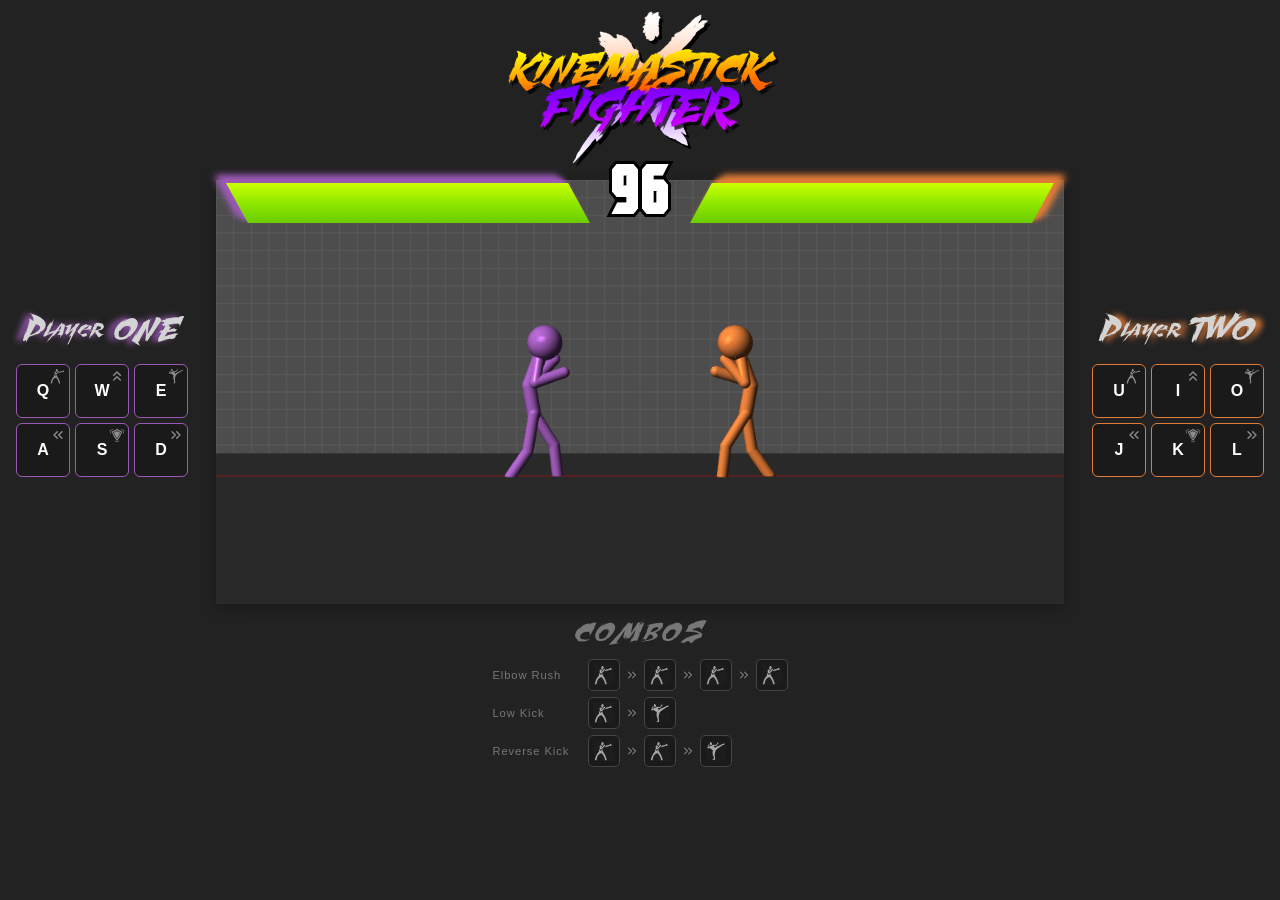
<file: html/index.html>
<!DOCTYPE html>
<html>

<head>
    <meta http-equiv="Content-Type" content="text/html;charset=utf-8">
    <link rel="stylesheet" href="../css/main.css">
    <link rel="icon" href="../css/assets/kfx.ico" type="image/x-icon">
    <title>Kinemastick Fighter X</title>
    <script id="vertex-shader" type="x-shader/x-vertex">
            attribute vec4 vPosition;
            attribute vec3 vNormal;

            varying vec3 pos;
            varying vec3 light;

            varying vec4 fColor;

            uniform mat4 modelViewMatrix;
            uniform mat4 projectionMatrix;
            uniform vec4 ambientProduct, diffuseProduct, specularProduct;
            uniform vec4 lightPosition;
            uniform float shininess;
            uniform float useLighting;
            uniform vec4 flatColor;
            uniform vec4 tintColor;

            void
            main()
            {
                pos = (modelViewMatrix * vPosition).xyz;

                light = lightPosition.xyz;
                vec3 L = normalize(light);
                vec3 E = normalize(-pos);
                vec3 H = normalize(L+E);

                vec4 NN = vec4(vNormal, 0);

                vec3 N = normalize((modelViewMatrix*NN).xyz);

                vec4 ambient = ambientProduct;

                float d_val = max(dot(L,N), 0.0);
                vec4 diffuse = d_val*diffuseProduct;

                float s_val = pow(max(dot(N,H), 0.0), shininess);
                vec4 specular = s_val*specularProduct;

                if( dot(L, N) < 0.0 ) {
                    specular = vec4(0.0, 0.0, 0.0, 1.0);
                }

                vec4 lightingColor = ambient + diffuse + specular;
                lightingColor.a = 1.0;
                fColor = mix(flatColor, lightingColor * tintColor, useLighting);

                gl_PointSize = 1.0;
                gl_Position = projectionMatrix * modelViewMatrix * vPosition;
            }
        </script>
    <script id="fragment-shader" type="x-shader/x-fragment">
            precision mediump float;
            varying vec4 fColor;

            void
            main()
            {
                gl_FragColor = fColor;
            }
        </script>


<script type="text/javascript" src="../common/webgl-utils.js"></script>
    <script type="text/javascript" src="../common/initShaders.js"></script>
    <script type="text/javascript" src="../common/MV.js"></script>
    <script type="text/javascript" src="../js/core/utils.js"></script>
    <script type="text/javascript" src="../js/core/init.js"></script>
    <script type="text/javascript" src="../js/game/ui.js"></script>
    <script type="text/javascript" src="../js/game/game.js"></script>
    <script type="text/javascript" src="../js/anim/animPlayer.js"></script>
    <script type="text/javascript" src="../js/anim/animations.js"></script>
    <script type="text/javascript" src="../js/anim/ikSolver.js"></script>
    <script type="text/javascript" src="../js/game/input.js"></script>
</head>

<body>

    <div id="game-container">
    <div id="game-wrapper">

        <!-- Player 1 controls -->
        <div id="p1-panel" class="player-panel">
            <div class="player-label">Player ONE</div>
            <div class="keyboard-grid">
                <div id="p1-key-q" class="key-btn p1-key">
                    <svg class="key-icon" viewBox="0 0 512 512" xmlns="http://www.w3.org/2000/svg">
                        <path
                            d="M221.6 28.53c-5.2.1-10.6 2.18-15.8 6.35-7.7 6.03-14.4 16.44-17.8 29.58-3.3 13.14-2.5 26.2 1.1 36.24 3.6 9.9 9.4 16.4 16.6 18.9 6 2.1 12.6 1.3 19-2.6 2.3-13.6 9.9-24.28 21.3-31.6.1-.19.1-.38.2-.58 3.3-13.15 2.5-26.2-1.1-36.2-3.6-9.95-9.4-16.46-16.6-18.97-2.3-.78-4.6-1.16-6.9-1.12zm212.5 49.31c-3.2.72-11 3.44-18.7 7.15-8.7 4.14-17.4 8.86-22.4 11.5l-.9.45-.9.25c-38.1 10.61-57.5 17.91-88.3 23.21-2.2 6.1-6 12.5-11.3 19h-.1v.1c-6.2 7.4-12.4 14.7-18.7 21.9 45.8-8.5 78.8-16.7 132.7-38l4.1-1.6 3.9 2.3c5.5 3.4 13.4 5.8 19.6 6.3 3.1.3 5.8 0 7.4-.4 1.4-.4 1.4-.7 1.4-.6 5.4-11.9 7.3-24.4 5.5-33.8-1.7-8.89-5.7-14.64-13.3-17.76zM272.2 96.08c-8.9-.1-20.1 4.32-27.6 15.62-5.9 29.5-26.7 50.1-57.2 62.6l-6.8-16.6c12.7-5.2 22.6-11.2 30.1-18.6-3.1-.2-6.3-.9-9.4-2-10.4-3.7-18.6-11.6-24.1-21.4-14.6 2.8-22.6 6.3-32.8 14.6-4.1 36.5 6.8 67.5 27.6 96.6 41.7-25.4 73.7-60.5 105.7-98.9 8.2-10.2 10-17.6 9.5-21.9-.6-4.2-2.7-6.73-7.2-8.58-2.2-.91-4.9-1.42-7.8-1.44zM131.5 185.5c-1.7 23.2-.7 48.5-1 75v3.8l-2.7 2.6C75.51 317.5 33.9 400.5 20.36 495.7h40.62c9.12-41.2 17.47-82.3 34.69-115.7 18.23-35.3 47.83-62 96.23-67.5l4.8-.6 3.1 3.7c38.2 45.7 75.3 103.9 85.9 180.1h39.6c-6.3-88.4-46.8-156.5-97.1-229-9.8-14.1-10.2-29.8-6.5-44.9.9-3.8 2.1-7.7 3.4-11.7-15.5 13.6-32.3 26-51 36.7l-6.9 3.9-4.7-6.2c-14-18.2-24.8-37.8-31-59z"
                            fill="currentColor" />
                    </svg>
                    <span class="key-letter">Q</span>
                </div>
                <div id="p1-key-w" class="key-btn p1-key">
                    <svg class="key-icon flip-n" viewBox="0 0 24 24" fill="none" xmlns="http://www.w3.org/2000/svg">
                        <path d="M6 17L11 12L6 7M13 17L18 12L13 7" stroke="currentColor" stroke-width="2"
                            stroke-linecap="round" stroke-linejoin="round" />
                    </svg>
                    <span class="key-letter">W</span>
                </div>
                <div id="p1-key-e" class="key-btn p1-key">
                    <svg class="key-icon" viewBox="0 0 512 512" xmlns="http://www.w3.org/2000/svg">
                        <path
                            d="M117.842 26.268a15.25 15.25 0 0 0-4.418.76c-5.625 1.858-10.165 7.048-12.6 15.701-2.435 8.653-2.255 20.27 1.668 32.045 3.923 11.775 10.754 21.198 17.9 26.686 7.147 5.488 13.9 6.946 19.526 5.088 5.625-1.858 10.163-7.046 12.597-15.7 2.435-8.653 2.256-20.271-1.668-32.046-3.923-11.776-10.753-21.196-17.9-26.684-5.36-4.116-10.498-5.966-15.105-5.85zm183.933 12.373c-3.461.157-6.505 1.749-8.25 5.344L279.89 68.73l-26.733 32.309s-53.832-9.528-72.039-6.863a518.655 518.655 0 0 0-11.318 1.767c-3.614 12.656-11.809 23.592-24.192 27.682-11.513 3.803-23.674.702-33.761-6.178-4.565 3.511-8.787 7.581-12.557 12.33-18.674 14.66-26.385 24.747-42.1 34.92 3.083-14.864 10.683-29.677 19.026-41.879 1.37-2.003 11.495-10.555 12.888-12.406 7.48-14.706-8.464-41.216-23.476-15.86-1.425 1.979-7.346 18.877-8.817 21.096-14.574 28.867-23.676 47.817-15.474 76.325 2.756 9.578 30.91-4.905 55.23-22.159 26.469 37.34 59.364 48.604 78.373 63.078-23.266 83.384 10.267 147.263 29.276 207.721l-29.149 36.086c-8.868 10.627 48.711 13.113 52.412.75l7.71-33.84c-28.831-90.508-3.142-157.686 17.62-207.722 55.208-59.043 115.23-82.304 168.9-128.791l45.302-9.635c10.848-19.916 10.236-29.748-13.854-30.697l-44.924 17.595c-56.586 31.807-146.01 53.348-186.496 97.99-.897-14.045-17.4-47.3-20.902-58.437 19.373 2.573 45.668 4.223 60.642-2.682 16.005-7.38 33.63-40.796 33.63-40.796l19.663-14.551c17.065-10.058-.63-27.798-12.994-27.24z"
                            fill="currentColor" />
                    </svg>
                    <span class="key-letter">E</span>
                </div>
                <div id="p1-key-a" class="key-btn p1-key">
                    <svg class="key-icon flip-h" viewBox="0 0 24 24" fill="none" xmlns="http://www.w3.org/2000/svg">
                        <path d="M6 17L11 12L6 7M13 17L18 12L13 7" stroke="currentColor" stroke-width="2"
                            stroke-linecap="round" stroke-linejoin="round" />
                    </svg>
                    <span class="key-letter">A</span>
                </div>
                <div id="p1-key-s" class="key-btn p1-key">
                    <svg class="key-icon" viewBox="0 0 512 512" xmlns="http://www.w3.org/2000/svg"><path d="M256 52.098c-18.38 16.053-47.185 33.518-77.79 49.72-31.429 16.64-63.92 31.224-88.325 39.985 1.978 11.276 8.625 32.908 19.18 58.363 12.599 30.386 29.991 66.674 48.845 101.404 18.854 34.731 39.218 67.959 57.514 92.11 9.148 12.075 17.812 21.879 25.164 28.322 7.351 6.443 13.412 8.861 15.412 8.861s8.06-2.418 15.412-8.861c7.352-6.443 16.016-16.247 25.164-28.322 18.296-24.151 38.66-57.379 57.514-92.11 18.854-34.73 36.246-71.018 48.846-101.404 10.554-25.455 17.201-47.087 19.18-58.363-24.406-8.761-56.897-23.345-88.327-39.985-30.604-16.202-59.41-33.667-77.789-49.72zm-132.025 9.716c-31.98 15.99-64.158 31.922-96.032 48.016L23 112.326v5.537c0 11 4.334 26.468 10.46 44.848 6.127 18.38 14.22 38.641 22.49 55.178l16.1-8.05c-7.73-15.463-15.637-35.2-21.51-52.821-4.531-13.591-7.698-26.391-8.933-33.895 29.99-15.11 60.25-30.124 90.418-45.209l-8.05-16.1zm264.05 0-8.05 16.1c30.169 15.085 60.429 30.1 90.418 45.21-1.234 7.503-4.402 20.303-8.932 33.894-5.874 17.62-13.78 37.358-21.512 52.822l16.102 8.049c8.268-16.537 16.362-36.799 22.488-55.178C484.666 144.33 489 128.863 489 117.863v-5.537l-4.943-2.496c-31.874-16.094-64.053-32.026-96.032-48.016zM256 98.186l6.777 7.755c7.366 8.43 27.707 20.13 49.31 29.832 21.605 9.702 44.603 18.144 59.12 23.682l5.793 2.21v6.198c0 6.305-1.831 12.916-4.621 21.258-2.79 8.342-6.69 18.085-11.389 28.78-9.396 21.389-21.982 46.542-35.078 70.706-13.096 24.165-26.675 47.295-38.152 64.67-5.739 8.688-10.92 15.916-15.477 21.313-2.278 2.698-4.372 4.938-6.594 6.808-2.221 1.87-4.282 3.976-9.265 4.211l-.424.02-.424-.02c-4.983-.235-7.044-2.34-9.265-4.21-2.222-1.87-4.316-4.11-6.594-6.81-4.556-5.396-9.738-12.624-15.477-21.312-11.477-17.375-25.056-40.505-38.152-64.67-13.096-24.164-25.682-49.317-35.078-70.707-4.698-10.694-8.599-20.437-11.389-28.779-2.79-8.342-4.621-14.953-4.621-21.258v-6.199l5.793-2.209c14.517-5.538 37.515-13.98 59.12-23.682 21.603-9.702 41.944-21.402 49.31-29.832L256 98.186zm0 26.154c-12.288 10.561-30.065 19.479-48.713 27.853-19.6 8.803-38.986 16.077-53.34 21.506.608 2.68 1.504 6.005 2.744 9.713 2.523 7.542 6.247 16.888 10.8 27.25 9.103 20.724 21.517 45.56 34.421 69.37 12.904 23.809 26.325 46.638 37.348 63.325 5.511 8.344 10.454 15.172 14.21 19.622 1.073 1.27 1.707 1.816 2.53 2.654.823-.838 1.457-1.384 2.53-2.654 3.756-4.45 8.699-11.278 14.21-19.622 11.023-16.687 24.444-39.516 37.348-63.326 12.904-23.81 25.318-48.645 34.422-69.369 4.552-10.362 8.276-19.708 10.799-27.25a102.476 102.476 0 0 0 2.744-9.713c-14.354-5.429-33.74-12.703-53.34-21.506-18.648-8.374-36.425-17.292-48.713-27.853zm-56.896 303.998-14.208 11.05s9.676 12.468 22.915 25.01c13.238 12.543 29.456 26.465 48.189 26.465s34.95-13.922 48.19-26.465c13.238-12.542 22.914-25.01 22.914-25.01l-14.208-11.05s-8.991 11.534-21.085 22.992c-12.095 11.458-27.878 21.533-35.811 21.533s-23.716-10.075-35.81-21.533c-12.095-11.458-21.086-22.992-21.086-22.992z" fill="currentColor"/></svg>
                    <span class="key-letter">S</span>
                </div>
                <div id="p1-key-d" class="key-btn p1-key">
                    <svg class="key-icon" viewBox="0 0 24 24" fill="none" xmlns="http://www.w3.org/2000/svg">
                        <path d="M6 17L11 12L6 7M13 17L18 12L13 7" stroke="currentColor" stroke-width="2"
                            stroke-linecap="round" stroke-linejoin="round" />
                    </svg>
                    <span class="key-letter">D</span>
                </div>
            </div>
        </div>

        <!-- Center column -->
        <div id="center-col">
        <img id="logo" src="../css/assets/kinemastick-fighter-X.png" alt="Kinemastick Fighter X">
        <div id="canvas-area">
            <div id="game-over-overlay" class="hidden">
                <div id="result-text"></div>
                <div id="restart-hint">press R to restart</div>
            </div>
            <div id="hud-bar">
                <div id="p1-health-shadow" class="health-bar-shadow p1-shadow">
                    <div id="p1-health-bar" class="health-bar">
                        <div id="p1-health-fill" class="health-fill"></div>
                    </div>
                </div>
                <div id="timer-display">99</div>
                <div id="p2-health-shadow" class="health-bar-shadow p2-shadow">
                    <div id="p2-health-bar" class="health-bar">
                        <div id="p2-health-fill" class="health-fill"></div>
                    </div>
                </div>
            </div>
            <canvas id="gl-canvas" width="1024" height="512" draggable="false">
                Your browser does not support HTML5 canvas.
            </canvas>
        </div>
        </div>

        <!-- Player 2 controls -->
        <div id="p2-panel" class="player-panel">
            <div class="player-label">Player TWO</div>
            <div class="keyboard-grid">
                <div id="p2-key-u" class="key-btn p2-key">
                    <svg class="key-icon" viewBox="0 0 512 512" xmlns="http://www.w3.org/2000/svg">
                        <path
                            d="M221.6 28.53c-5.2.1-10.6 2.18-15.8 6.35-7.7 6.03-14.4 16.44-17.8 29.58-3.3 13.14-2.5 26.2 1.1 36.24 3.6 9.9 9.4 16.4 16.6 18.9 6 2.1 12.6 1.3 19-2.6 2.3-13.6 9.9-24.28 21.3-31.6.1-.19.1-.38.2-.58 3.3-13.15 2.5-26.2-1.1-36.2-3.6-9.95-9.4-16.46-16.6-18.97-2.3-.78-4.6-1.16-6.9-1.12zm212.5 49.31c-3.2.72-11 3.44-18.7 7.15-8.7 4.14-17.4 8.86-22.4 11.5l-.9.45-.9.25c-38.1 10.61-57.5 17.91-88.3 23.21-2.2 6.1-6 12.5-11.3 19h-.1v.1c-6.2 7.4-12.4 14.7-18.7 21.9 45.8-8.5 78.8-16.7 132.7-38l4.1-1.6 3.9 2.3c5.5 3.4 13.4 5.8 19.6 6.3 3.1.3 5.8 0 7.4-.4 1.4-.4 1.4-.7 1.4-.6 5.4-11.9 7.3-24.4 5.5-33.8-1.7-8.89-5.7-14.64-13.3-17.76zM272.2 96.08c-8.9-.1-20.1 4.32-27.6 15.62-5.9 29.5-26.7 50.1-57.2 62.6l-6.8-16.6c12.7-5.2 22.6-11.2 30.1-18.6-3.1-.2-6.3-.9-9.4-2-10.4-3.7-18.6-11.6-24.1-21.4-14.6 2.8-22.6 6.3-32.8 14.6-4.1 36.5 6.8 67.5 27.6 96.6 41.7-25.4 73.7-60.5 105.7-98.9 8.2-10.2 10-17.6 9.5-21.9-.6-4.2-2.7-6.73-7.2-8.58-2.2-.91-4.9-1.42-7.8-1.44zM131.5 185.5c-1.7 23.2-.7 48.5-1 75v3.8l-2.7 2.6C75.51 317.5 33.9 400.5 20.36 495.7h40.62c9.12-41.2 17.47-82.3 34.69-115.7 18.23-35.3 47.83-62 96.23-67.5l4.8-.6 3.1 3.7c38.2 45.7 75.3 103.9 85.9 180.1h39.6c-6.3-88.4-46.8-156.5-97.1-229-9.8-14.1-10.2-29.8-6.5-44.9.9-3.8 2.1-7.7 3.4-11.7-15.5 13.6-32.3 26-51 36.7l-6.9 3.9-4.7-6.2c-14-18.2-24.8-37.8-31-59z"
                            fill="currentColor" />
                    </svg>
                    <span class="key-letter">U</span>
                </div>
                <div id="p2-key-i" class="key-btn p2-key">
                    <svg class="key-icon flip-n" viewBox="0 0 24 24" fill="none" xmlns="http://www.w3.org/2000/svg">
                        <path d="M6 17L11 12L6 7M13 17L18 12L13 7" stroke="currentColor" stroke-width="2"
                            stroke-linecap="round" stroke-linejoin="round" />
                    </svg>
                    <span class="key-letter">I</span>
                </div>
                <div id="p2-key-o" class="key-btn p2-key">
                    <svg class="key-icon" viewBox="0 0 512 512" xmlns="http://www.w3.org/2000/svg">
                        <path
                            d="M117.842 26.268a15.25 15.25 0 0 0-4.418.76c-5.625 1.858-10.165 7.048-12.6 15.701-2.435 8.653-2.255 20.27 1.668 32.045 3.923 11.775 10.754 21.198 17.9 26.686 7.147 5.488 13.9 6.946 19.526 5.088 5.625-1.858 10.163-7.046 12.597-15.7 2.435-8.653 2.256-20.271-1.668-32.046-3.923-11.776-10.753-21.196-17.9-26.684-5.36-4.116-10.498-5.966-15.105-5.85zm183.933 12.373c-3.461.157-6.505 1.749-8.25 5.344L279.89 68.73l-26.733 32.309s-53.832-9.528-72.039-6.863a518.655 518.655 0 0 0-11.318 1.767c-3.614 12.656-11.809 23.592-24.192 27.682-11.513 3.803-23.674.702-33.761-6.178-4.565 3.511-8.787 7.581-12.557 12.33-18.674 14.66-26.385 24.747-42.1 34.92 3.083-14.864 10.683-29.677 19.026-41.879 1.37-2.003 11.495-10.555 12.888-12.406 7.48-14.706-8.464-41.216-23.476-15.86-1.425 1.979-7.346 18.877-8.817 21.096-14.574 28.867-23.676 47.817-15.474 76.325 2.756 9.578 30.91-4.905 55.23-22.159 26.469 37.34 59.364 48.604 78.373 63.078-23.266 83.384 10.267 147.263 29.276 207.721l-29.149 36.086c-8.868 10.627 48.711 13.113 52.412.75l7.71-33.84c-28.831-90.508-3.142-157.686 17.62-207.722 55.208-59.043 115.23-82.304 168.9-128.791l45.302-9.635c10.848-19.916 10.236-29.748-13.854-30.697l-44.924 17.595c-56.586 31.807-146.01 53.348-186.496 97.99-.897-14.045-17.4-47.3-20.902-58.437 19.373 2.573 45.668 4.223 60.642-2.682 16.005-7.38 33.63-40.796 33.63-40.796l19.663-14.551c17.065-10.058-.63-27.798-12.994-27.24z"
                            fill="currentColor" />
                    </svg>
                    <span class="key-letter">O</span>
                </div>
                <div id="p2-key-j" class="key-btn p2-key">
                    <svg class="key-icon flip-h" viewBox="0 0 24 24" fill="none" xmlns="http://www.w3.org/2000/svg">
                        <path d="M6 17L11 12L6 7M13 17L18 12L13 7" stroke="currentColor" stroke-width="2"
                            stroke-linecap="round" stroke-linejoin="round" />
                    </svg>
                    <span class="key-letter">J</span>
                </div>
                <div id="p2-key-k" class="key-btn p2-key">
                    <svg class="key-icon" viewBox="0 0 512 512" xmlns="http://www.w3.org/2000/svg"><path d="M256 52.098c-18.38 16.053-47.185 33.518-77.79 49.72-31.429 16.64-63.92 31.224-88.325 39.985 1.978 11.276 8.625 32.908 19.18 58.363 12.599 30.386 29.991 66.674 48.845 101.404 18.854 34.731 39.218 67.959 57.514 92.11 9.148 12.075 17.812 21.879 25.164 28.322 7.351 6.443 13.412 8.861 15.412 8.861s8.06-2.418 15.412-8.861c7.352-6.443 16.016-16.247 25.164-28.322 18.296-24.151 38.66-57.379 57.514-92.11 18.854-34.73 36.246-71.018 48.846-101.404 10.554-25.455 17.201-47.087 19.18-58.363-24.406-8.761-56.897-23.345-88.327-39.985-30.604-16.202-59.41-33.667-77.789-49.72zm-132.025 9.716c-31.98 15.99-64.158 31.922-96.032 48.016L23 112.326v5.537c0 11 4.334 26.468 10.46 44.848 6.127 18.38 14.22 38.641 22.49 55.178l16.1-8.05c-7.73-15.463-15.637-35.2-21.51-52.821-4.531-13.591-7.698-26.391-8.933-33.895 29.99-15.11 60.25-30.124 90.418-45.209l-8.05-16.1zm264.05 0-8.05 16.1c30.169 15.085 60.429 30.1 90.418 45.21-1.234 7.503-4.402 20.303-8.932 33.894-5.874 17.62-13.78 37.358-21.512 52.822l16.102 8.049c8.268-16.537 16.362-36.799 22.488-55.178C484.666 144.33 489 128.863 489 117.863v-5.537l-4.943-2.496c-31.874-16.094-64.053-32.026-96.032-48.016zM256 98.186l6.777 7.755c7.366 8.43 27.707 20.13 49.31 29.832 21.605 9.702 44.603 18.144 59.12 23.682l5.793 2.21v6.198c0 6.305-1.831 12.916-4.621 21.258-2.79 8.342-6.69 18.085-11.389 28.78-9.396 21.389-21.982 46.542-35.078 70.706-13.096 24.165-26.675 47.295-38.152 64.67-5.739 8.688-10.92 15.916-15.477 21.313-2.278 2.698-4.372 4.938-6.594 6.808-2.221 1.87-4.282 3.976-9.265 4.211l-.424.02-.424-.02c-4.983-.235-7.044-2.34-9.265-4.21-2.222-1.87-4.316-4.11-6.594-6.81-4.556-5.396-9.738-12.624-15.477-21.312-11.477-17.375-25.056-40.505-38.152-64.67-13.096-24.164-25.682-49.317-35.078-70.707-4.698-10.694-8.599-20.437-11.389-28.779-2.79-8.342-4.621-14.953-4.621-21.258v-6.199l5.793-2.209c14.517-5.538 37.515-13.98 59.12-23.682 21.603-9.702 41.944-21.402 49.31-29.832L256 98.186zm0 26.154c-12.288 10.561-30.065 19.479-48.713 27.853-19.6 8.803-38.986 16.077-53.34 21.506.608 2.68 1.504 6.005 2.744 9.713 2.523 7.542 6.247 16.888 10.8 27.25 9.103 20.724 21.517 45.56 34.421 69.37 12.904 23.809 26.325 46.638 37.348 63.325 5.511 8.344 10.454 15.172 14.21 19.622 1.073 1.27 1.707 1.816 2.53 2.654.823-.838 1.457-1.384 2.53-2.654 3.756-4.45 8.699-11.278 14.21-19.622 11.023-16.687 24.444-39.516 37.348-63.326 12.904-23.81 25.318-48.645 34.422-69.369 4.552-10.362 8.276-19.708 10.799-27.25a102.476 102.476 0 0 0 2.744-9.713c-14.354-5.429-33.74-12.703-53.34-21.506-18.648-8.374-36.425-17.292-48.713-27.853zm-56.896 303.998-14.208 11.05s9.676 12.468 22.915 25.01c13.238 12.543 29.456 26.465 48.189 26.465s34.95-13.922 48.19-26.465c13.238-12.542 22.914-25.01 22.914-25.01l-14.208-11.05s-8.991 11.534-21.085 22.992c-12.095 11.458-27.878 21.533-35.811 21.533s-23.716-10.075-35.81-21.533c-12.095-11.458-21.086-22.992-21.086-22.992z" fill="currentColor"/></svg>
                    <span class="key-letter">K</span>
                </div>
                <div id="p2-key-l" class="key-btn p2-key">
                    <svg class="key-icon" viewBox="0 0 24 24" fill="none" xmlns="http://www.w3.org/2000/svg">
                        <path d="M6 17L11 12L6 7M13 17L18 12L13 7" stroke="currentColor" stroke-width="2"
                            stroke-linecap="round" stroke-linejoin="round" />
                    </svg>
                    <span class="key-letter">L</span>
                </div>
            </div>
        </div>

    </div>

    <div id="combo-list">
        <div class="combo-header">Combos</div>

        <div class="combo-row">
            <span class="combo-name">Elbow Rush</span>
            <div class="combo-key"><img src="../css/assets/jab.svg" class="combo-icon" alt="Jab"></div>
            <svg class="combo-arr" viewBox="0 0 24 24" fill="none"><path d="M6 17L11 12L6 7M13 17L18 12L13 7" stroke="currentColor" stroke-width="2" stroke-linecap="round" stroke-linejoin="round"/></svg>
            <div class="combo-key"><img src="../css/assets/jab.svg" class="combo-icon" alt="Jab"></div>
            <svg class="combo-arr" viewBox="0 0 24 24" fill="none"><path d="M6 17L11 12L6 7M13 17L18 12L13 7" stroke="currentColor" stroke-width="2" stroke-linecap="round" stroke-linejoin="round"/></svg>
            <div class="combo-key"><img src="../css/assets/jab.svg" class="combo-icon" alt="Jab"></div>
            <svg class="combo-arr" viewBox="0 0 24 24" fill="none"><path d="M6 17L11 12L6 7M13 17L18 12L13 7" stroke="currentColor" stroke-width="2" stroke-linecap="round" stroke-linejoin="round"/></svg>
            <div class="combo-key"><img src="../css/assets/jab.svg" class="combo-icon" alt="Jab"></div>
        </div>

        <div class="combo-row">
            <span class="combo-name">Low Kick</span>
            <div class="combo-key"><img src="../css/assets/jab.svg" class="combo-icon" alt="Jab"></div>
            <svg class="combo-arr" viewBox="0 0 24 24" fill="none"><path d="M6 17L11 12L6 7M13 17L18 12L13 7" stroke="currentColor" stroke-width="2" stroke-linecap="round" stroke-linejoin="round"/></svg>
            <div class="combo-key"><img src="../css/assets/high-kick.svg" class="combo-icon" alt="Kick"></div>
        </div>

        <div class="combo-row">
            <span class="combo-name">Reverse Kick</span>
            <div class="combo-key"><img src="../css/assets/jab.svg" class="combo-icon" alt="Jab"></div>
            <svg class="combo-arr" viewBox="0 0 24 24" fill="none"><path d="M6 17L11 12L6 7M13 17L18 12L13 7" stroke="currentColor" stroke-width="2" stroke-linecap="round" stroke-linejoin="round"/></svg>
            <div class="combo-key"><img src="../css/assets/jab.svg" class="combo-icon" alt="Jab"></div>
            <svg class="combo-arr" viewBox="0 0 24 24" fill="none"><path d="M6 17L11 12L6 7M13 17L18 12L13 7" stroke="currentColor" stroke-width="2" stroke-linecap="round" stroke-linejoin="round"/></svg>
            <div class="combo-key"><img src="../css/assets/high-kick.svg" class="combo-icon" alt="Kick"></div>
        </div>
    </div>

    </div>

</body>

</html>
</file>
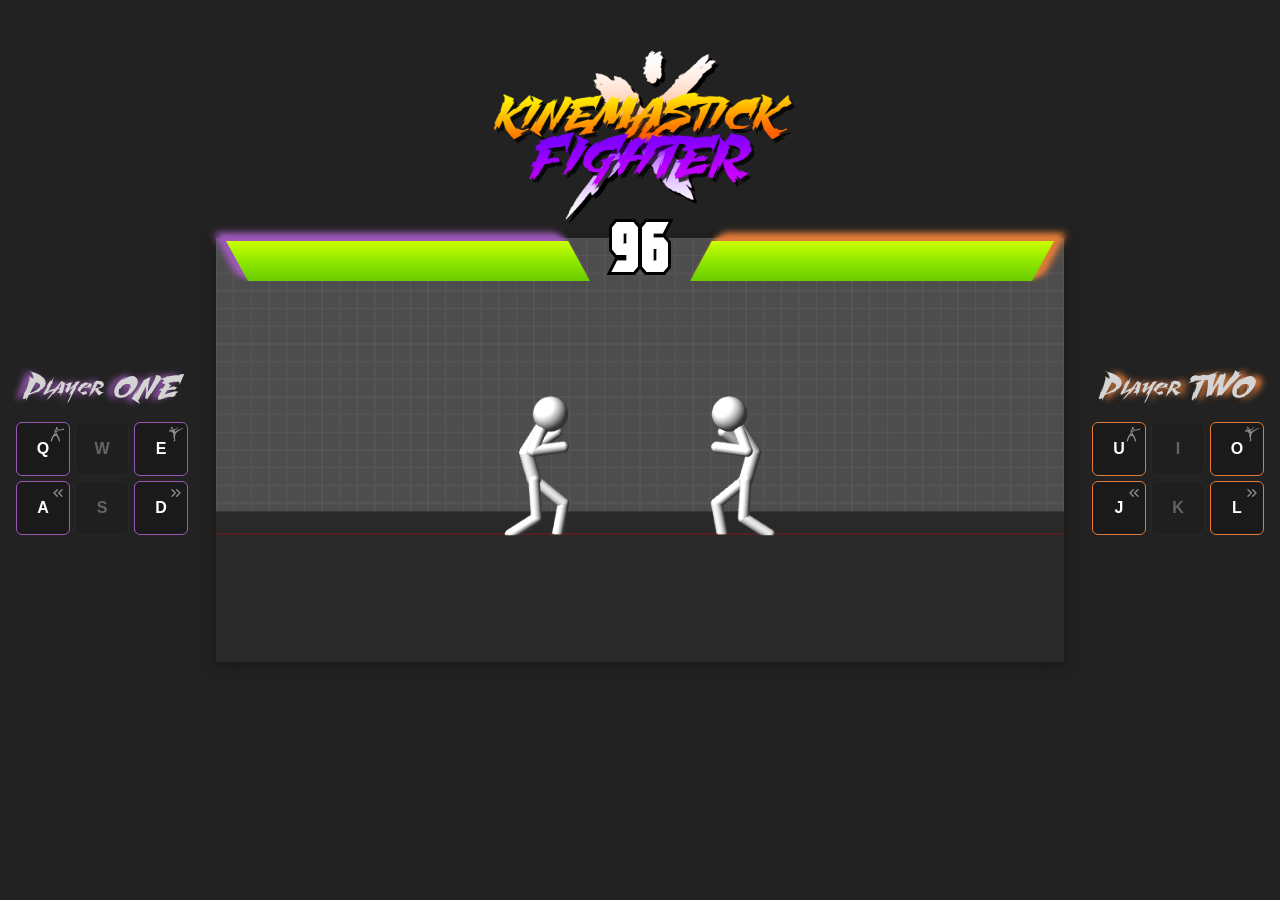
<file: HTML/main.html>
<!DOCTYPE html>
<html>

<head>
    <meta http-equiv="Content-Type" content="text/html;charset=utf-8">
    <link rel="stylesheet" href="../CSS/main.css">
    <link rel="icon" href="../CSS/assets/kfx.ico" type="image/x-icon">
    <title>Kinemastick Fighter X</title>
    <script id="vertex-shader" type="x-shader/x-vertex">
            attribute vec4 vPosition;
            attribute vec3 vNormal;

            varying vec3 pos;
            varying vec3 light;

            varying vec4 fColor;

            uniform mat4 modelViewMatrix;
            uniform mat4 projectionMatrix;
            uniform vec4 ambientProduct, diffuseProduct, specularProduct;
            uniform vec4 lightPosition;
            uniform float shininess;
            uniform float useLighting;
            uniform vec4 flatColor;

            void
            main()
            {
                pos = (modelViewMatrix * vPosition).xyz;

                light = lightPosition.xyz;
                vec3 L = normalize(light);
                vec3 E = normalize(-pos);
                vec3 H = normalize(L+E);

                vec4 NN = vec4(vNormal, 0);

                vec3 N = normalize((modelViewMatrix*NN).xyz);

                vec4 ambient = ambientProduct;

                float d_val = max(dot(L,N), 0.0);
                vec4 diffuse = d_val*diffuseProduct;

                float s_val = pow(max(dot(N,H), 0.0), shininess);
                vec4 specular = s_val*specularProduct;

                if( dot(L, N) < 0.0 ) {
                    specular = vec4(0.0, 0.0, 0.0, 1.0);
                }

                vec4 lightingColor = ambient + diffuse + specular;
                lightingColor.a = 1.0;
                fColor = mix(flatColor, lightingColor, useLighting);

                gl_PointSize = 1.0;
                gl_Position = projectionMatrix * modelViewMatrix * vPosition;
            }
        </script>
    <script id="fragment-shader" type="x-shader/x-fragment">
            precision mediump float;
            varying vec4 fColor;

            void
            main()
            {
                gl_FragColor = fColor;
            }
        </script>


    <div id="logo">Game Logo</div>
    <script type="text/javascript" src="../Common/webgl-utils.js"></script>
    <script type="text/javascript" src="../Common/initShaders.js"></script>
    <script type="text/javascript" src="../Common/MV.js"></script>
    <script type="text/javascript" src="../JS/Utils.js"></script>
    <script type="text/javascript" src="../JS/init.js"></script>
    <script type="text/javascript" src="../JS/ui.js"></script>
    <script type="text/javascript" src="../JS/coregame.js"></script>
    <script type="text/javascript" src="../JS/AnimPlayer.js"></script>
    <script type="text/javascript" src="../JS/Animations.js"></script>
    <script type="text/javascript" src="../JS/IKSolver.js"></script>
    <script type="text/javascript" src="../JS/Input.js"></script>
</head>

<body>

    <div id="game-wrapper">

        <!-- Player 1 controls -->
        <div id="p1-panel" class="player-panel">
            <div class="player-label">Player ONE</div>
            <div class="keyboard-grid">
                <div id="p1-key-q" class="key-btn p1-key">
                    <svg class="key-icon" viewBox="0 0 512 512" xmlns="http://www.w3.org/2000/svg">
                        <path
                            d="M221.6 28.53c-5.2.1-10.6 2.18-15.8 6.35-7.7 6.03-14.4 16.44-17.8 29.58-3.3 13.14-2.5 26.2 1.1 36.24 3.6 9.9 9.4 16.4 16.6 18.9 6 2.1 12.6 1.3 19-2.6 2.3-13.6 9.9-24.28 21.3-31.6.1-.19.1-.38.2-.58 3.3-13.15 2.5-26.2-1.1-36.2-3.6-9.95-9.4-16.46-16.6-18.97-2.3-.78-4.6-1.16-6.9-1.12zm212.5 49.31c-3.2.72-11 3.44-18.7 7.15-8.7 4.14-17.4 8.86-22.4 11.5l-.9.45-.9.25c-38.1 10.61-57.5 17.91-88.3 23.21-2.2 6.1-6 12.5-11.3 19h-.1v.1c-6.2 7.4-12.4 14.7-18.7 21.9 45.8-8.5 78.8-16.7 132.7-38l4.1-1.6 3.9 2.3c5.5 3.4 13.4 5.8 19.6 6.3 3.1.3 5.8 0 7.4-.4 1.4-.4 1.4-.7 1.4-.6 5.4-11.9 7.3-24.4 5.5-33.8-1.7-8.89-5.7-14.64-13.3-17.76zM272.2 96.08c-8.9-.1-20.1 4.32-27.6 15.62-5.9 29.5-26.7 50.1-57.2 62.6l-6.8-16.6c12.7-5.2 22.6-11.2 30.1-18.6-3.1-.2-6.3-.9-9.4-2-10.4-3.7-18.6-11.6-24.1-21.4-14.6 2.8-22.6 6.3-32.8 14.6-4.1 36.5 6.8 67.5 27.6 96.6 41.7-25.4 73.7-60.5 105.7-98.9 8.2-10.2 10-17.6 9.5-21.9-.6-4.2-2.7-6.73-7.2-8.58-2.2-.91-4.9-1.42-7.8-1.44zM131.5 185.5c-1.7 23.2-.7 48.5-1 75v3.8l-2.7 2.6C75.51 317.5 33.9 400.5 20.36 495.7h40.62c9.12-41.2 17.47-82.3 34.69-115.7 18.23-35.3 47.83-62 96.23-67.5l4.8-.6 3.1 3.7c38.2 45.7 75.3 103.9 85.9 180.1h39.6c-6.3-88.4-46.8-156.5-97.1-229-9.8-14.1-10.2-29.8-6.5-44.9.9-3.8 2.1-7.7 3.4-11.7-15.5 13.6-32.3 26-51 36.7l-6.9 3.9-4.7-6.2c-14-18.2-24.8-37.8-31-59z"
                            fill="currentColor" />
                    </svg>
                    <span class="key-letter">Q</span>
                </div>
                <div class="key-btn unused">
                    <span class="key-letter">W</span>
                </div>
                <div id="p1-key-e" class="key-btn p1-key">
                    <svg class="key-icon" viewBox="0 0 512 512" xmlns="http://www.w3.org/2000/svg">
                        <path
                            d="M117.842 26.268a15.25 15.25 0 0 0-4.418.76c-5.625 1.858-10.165 7.048-12.6 15.701-2.435 8.653-2.255 20.27 1.668 32.045 3.923 11.775 10.754 21.198 17.9 26.686 7.147 5.488 13.9 6.946 19.526 5.088 5.625-1.858 10.163-7.046 12.597-15.7 2.435-8.653 2.256-20.271-1.668-32.046-3.923-11.776-10.753-21.196-17.9-26.684-5.36-4.116-10.498-5.966-15.105-5.85zm183.933 12.373c-3.461.157-6.505 1.749-8.25 5.344L279.89 68.73l-26.733 32.309s-53.832-9.528-72.039-6.863a518.655 518.655 0 0 0-11.318 1.767c-3.614 12.656-11.809 23.592-24.192 27.682-11.513 3.803-23.674.702-33.761-6.178-4.565 3.511-8.787 7.581-12.557 12.33-18.674 14.66-26.385 24.747-42.1 34.92 3.083-14.864 10.683-29.677 19.026-41.879 1.37-2.003 11.495-10.555 12.888-12.406 7.48-14.706-8.464-41.216-23.476-15.86-1.425 1.979-7.346 18.877-8.817 21.096-14.574 28.867-23.676 47.817-15.474 76.325 2.756 9.578 30.91-4.905 55.23-22.159 26.469 37.34 59.364 48.604 78.373 63.078-23.266 83.384 10.267 147.263 29.276 207.721l-29.149 36.086c-8.868 10.627 48.711 13.113 52.412.75l7.71-33.84c-28.831-90.508-3.142-157.686 17.62-207.722 55.208-59.043 115.23-82.304 168.9-128.791l45.302-9.635c10.848-19.916 10.236-29.748-13.854-30.697l-44.924 17.595c-56.586 31.807-146.01 53.348-186.496 97.99-.897-14.045-17.4-47.3-20.902-58.437 19.373 2.573 45.668 4.223 60.642-2.682 16.005-7.38 33.63-40.796 33.63-40.796l19.663-14.551c17.065-10.058-.63-27.798-12.994-27.24z"
                            fill="currentColor" />
                    </svg>
                    <span class="key-letter">E</span>
                </div>
                <div id="p1-key-a" class="key-btn p1-key">
                    <svg class="key-icon flip-h" viewBox="0 0 24 24" fill="none" xmlns="http://www.w3.org/2000/svg">
                        <path d="M6 17L11 12L6 7M13 17L18 12L13 7" stroke="currentColor" stroke-width="2"
                            stroke-linecap="round" stroke-linejoin="round" />
                    </svg>
                    <span class="key-letter">A</span>
                </div>
                <div class="key-btn unused">
                    <span class="key-letter">S</span>
                </div>
                <div id="p1-key-d" class="key-btn p1-key">
                    <svg class="key-icon" viewBox="0 0 24 24" fill="none" xmlns="http://www.w3.org/2000/svg">
                        <path d="M6 17L11 12L6 7M13 17L18 12L13 7" stroke="currentColor" stroke-width="2"
                            stroke-linecap="round" stroke-linejoin="round" />
                    </svg>
                    <span class="key-letter">D</span>
                </div>
            </div>
        </div>

        <!-- Center column: logo + canvas -->
        <div id="center-col">
        <img id="logo" src="../CSS/assets/kinemastick-fighter-X.png" alt="Kinemastick Fighter X">
        <div id="canvas-area">
            <div id="hud-bar">
                <div class="health-bar-shadow p1-shadow">
                    <div id="p1-health-bar" class="health-bar">
                        <div id="p1-health-fill" class="health-fill"></div>
                    </div>
                </div>
                <div id="timer-display">99</div>
                <div class="health-bar-shadow p2-shadow">
                    <div id="p2-health-bar" class="health-bar">
                        <div id="p2-health-fill" class="health-fill"></div>
                    </div>
                </div>
            </div>
            <canvas id="gl-canvas" width="1024" height="512" draggable="false">
                Your browser does not support HTML5 canvas.
            </canvas>
        </div>
        </div>

        <!-- Player 2 controls -->
        <div id="p2-panel" class="player-panel">
            <div class="player-label">Player TWO</div>
            <div class="keyboard-grid">
                <div id="p2-key-u" class="key-btn p2-key">
                    <svg class="key-icon" viewBox="0 0 512 512" xmlns="http://www.w3.org/2000/svg">
                        <path
                            d="M221.6 28.53c-5.2.1-10.6 2.18-15.8 6.35-7.7 6.03-14.4 16.44-17.8 29.58-3.3 13.14-2.5 26.2 1.1 36.24 3.6 9.9 9.4 16.4 16.6 18.9 6 2.1 12.6 1.3 19-2.6 2.3-13.6 9.9-24.28 21.3-31.6.1-.19.1-.38.2-.58 3.3-13.15 2.5-26.2-1.1-36.2-3.6-9.95-9.4-16.46-16.6-18.97-2.3-.78-4.6-1.16-6.9-1.12zm212.5 49.31c-3.2.72-11 3.44-18.7 7.15-8.7 4.14-17.4 8.86-22.4 11.5l-.9.45-.9.25c-38.1 10.61-57.5 17.91-88.3 23.21-2.2 6.1-6 12.5-11.3 19h-.1v.1c-6.2 7.4-12.4 14.7-18.7 21.9 45.8-8.5 78.8-16.7 132.7-38l4.1-1.6 3.9 2.3c5.5 3.4 13.4 5.8 19.6 6.3 3.1.3 5.8 0 7.4-.4 1.4-.4 1.4-.7 1.4-.6 5.4-11.9 7.3-24.4 5.5-33.8-1.7-8.89-5.7-14.64-13.3-17.76zM272.2 96.08c-8.9-.1-20.1 4.32-27.6 15.62-5.9 29.5-26.7 50.1-57.2 62.6l-6.8-16.6c12.7-5.2 22.6-11.2 30.1-18.6-3.1-.2-6.3-.9-9.4-2-10.4-3.7-18.6-11.6-24.1-21.4-14.6 2.8-22.6 6.3-32.8 14.6-4.1 36.5 6.8 67.5 27.6 96.6 41.7-25.4 73.7-60.5 105.7-98.9 8.2-10.2 10-17.6 9.5-21.9-.6-4.2-2.7-6.73-7.2-8.58-2.2-.91-4.9-1.42-7.8-1.44zM131.5 185.5c-1.7 23.2-.7 48.5-1 75v3.8l-2.7 2.6C75.51 317.5 33.9 400.5 20.36 495.7h40.62c9.12-41.2 17.47-82.3 34.69-115.7 18.23-35.3 47.83-62 96.23-67.5l4.8-.6 3.1 3.7c38.2 45.7 75.3 103.9 85.9 180.1h39.6c-6.3-88.4-46.8-156.5-97.1-229-9.8-14.1-10.2-29.8-6.5-44.9.9-3.8 2.1-7.7 3.4-11.7-15.5 13.6-32.3 26-51 36.7l-6.9 3.9-4.7-6.2c-14-18.2-24.8-37.8-31-59z"
                            fill="currentColor" />
                    </svg>
                    <span class="key-letter">U</span>
                </div>
                <div class="key-btn unused">
                    <span class="key-letter">I</span>
                </div>
                <div id="p2-key-o" class="key-btn p2-key">
                    <svg class="key-icon" viewBox="0 0 512 512" xmlns="http://www.w3.org/2000/svg">
                        <path
                            d="M117.842 26.268a15.25 15.25 0 0 0-4.418.76c-5.625 1.858-10.165 7.048-12.6 15.701-2.435 8.653-2.255 20.27 1.668 32.045 3.923 11.775 10.754 21.198 17.9 26.686 7.147 5.488 13.9 6.946 19.526 5.088 5.625-1.858 10.163-7.046 12.597-15.7 2.435-8.653 2.256-20.271-1.668-32.046-3.923-11.776-10.753-21.196-17.9-26.684-5.36-4.116-10.498-5.966-15.105-5.85zm183.933 12.373c-3.461.157-6.505 1.749-8.25 5.344L279.89 68.73l-26.733 32.309s-53.832-9.528-72.039-6.863a518.655 518.655 0 0 0-11.318 1.767c-3.614 12.656-11.809 23.592-24.192 27.682-11.513 3.803-23.674.702-33.761-6.178-4.565 3.511-8.787 7.581-12.557 12.33-18.674 14.66-26.385 24.747-42.1 34.92 3.083-14.864 10.683-29.677 19.026-41.879 1.37-2.003 11.495-10.555 12.888-12.406 7.48-14.706-8.464-41.216-23.476-15.86-1.425 1.979-7.346 18.877-8.817 21.096-14.574 28.867-23.676 47.817-15.474 76.325 2.756 9.578 30.91-4.905 55.23-22.159 26.469 37.34 59.364 48.604 78.373 63.078-23.266 83.384 10.267 147.263 29.276 207.721l-29.149 36.086c-8.868 10.627 48.711 13.113 52.412.75l7.71-33.84c-28.831-90.508-3.142-157.686 17.62-207.722 55.208-59.043 115.23-82.304 168.9-128.791l45.302-9.635c10.848-19.916 10.236-29.748-13.854-30.697l-44.924 17.595c-56.586 31.807-146.01 53.348-186.496 97.99-.897-14.045-17.4-47.3-20.902-58.437 19.373 2.573 45.668 4.223 60.642-2.682 16.005-7.38 33.63-40.796 33.63-40.796l19.663-14.551c17.065-10.058-.63-27.798-12.994-27.24z"
                            fill="currentColor" />
                    </svg>
                    <span class="key-letter">O</span>
                </div>
                <div id="p2-key-j" class="key-btn p2-key">
                    <svg class="key-icon flip-h" viewBox="0 0 24 24" fill="none" xmlns="http://www.w3.org/2000/svg">
                        <path d="M6 17L11 12L6 7M13 17L18 12L13 7" stroke="currentColor" stroke-width="2"
                            stroke-linecap="round" stroke-linejoin="round" />
                    </svg>
                    <span class="key-letter">J</span>
                </div>
                <div class="key-btn unused">
                    <span class="key-letter">K</span>
                </div>
                <div id="p2-key-l" class="key-btn p2-key">
                    <svg class="key-icon" viewBox="0 0 24 24" fill="none" xmlns="http://www.w3.org/2000/svg">
                        <path d="M6 17L11 12L6 7M13 17L18 12L13 7" stroke="currentColor" stroke-width="2"
                            stroke-linecap="round" stroke-linejoin="round" />
                    </svg>
                    <span class="key-letter">L</span>
                </div>
            </div>
        </div>

    </div>

</body>

</html>
</file>
<file: css/main.css>
@font-face {
    font-family: 'Grandover';
    src: url('assets/GrandoverPersonalUse.ttf') format('truetype');
}

@font-face {
    font-family: 'Martyric';
    src: url('assets/Martyric_PersonalUse.ttf') format('truetype');
}

:root {
    --p1-color: #9b59b6;
    --p2-color: #e07b39;
    --bg: #222222;
    --btn-bg: #1a1a1a;
    --btn-bg-pressed-p1: rgba(155, 89, 182, 0.18);
    --btn-bg-pressed-p2: rgba(224, 123, 57, 0.18);
    --text-primary: #d4d4d4;
    --text-secondary: #777;
}

* {
    box-sizing: border-box;
    margin: 0;
    padding: 0;
}

body {
    background-color: var(--bg);
    min-height: 100vh;
    display: flex;
    align-items: flex-start;
    justify-content: center;
    font-family: 'Segoe UI', Arial, sans-serif;
    color: white;

}

/* Column: game row on top, combo list below */
#game-container {
    display: flex;
    flex-direction: column;
    width: 100%;
}

/* Outer row: panels + canvas */
#game-wrapper {
    display: flex;
    align-items: center;
    justify-content: center;
    gap: 28px;
    width: 100%;
    flex-wrap: nowrap;
    padding: 20vh 16px 0;
}

#logo {
    position: absolute;
    bottom: 100%;
    left: 50%;
    transform: translateX(-50%);
    height: 20vh;
    width: auto;
    object-fit: contain;
}

/* Center column */
#center-col {
    position: relative;
    flex: 1 1 auto;
    max-width: 1024px;
    min-width: 0;
}

.player-panel {
    display: flex;
    flex-direction: column;
    align-items: center;
    justify-content: center;
    gap: 14px;
}

.player-label {
    font-size: 1.6rem;
    font-family: 'Martyric', sans-serif;
    letter-spacing: 0.06em;
    color: var(--text-primary);
}

#p1-panel .player-label {
    filter: drop-shadow(-6px 0 3px var(--p1-color));
}

#p2-panel .player-label {
    filter: drop-shadow(6px 0 3px var(--p2-color));
}

.keyboard-grid {
    display: grid;
    grid-template-columns: repeat(3, 54px);
    gap: 5px;
}

/*  Key buttons */
.key-btn {
    position: relative;
    width: 54px;
    height: 54px;
    background: var(--btn-bg);
    border: 1px solid transparent;
    border-radius: 6px;
    display: flex;
    align-items: center;
    justify-content: center;
    cursor: default;
    user-select: none;
    transition: background 0.08s, box-shadow 0.08s;
}

.key-letter {
    font-size: 1rem;
    font-weight: 700;
    color: white;
    line-height: 1;
}

.key-icon {
    position: absolute;
    top: 3px;
    right: 3px;
    width: 16px;
    height: 16px;
    color: rgba(255, 255, 255, 0.5);
    pointer-events: none;
    overflow: visible;
}

.key-icon.flip-h {
    transform: scaleX(-1);
}

.key-icon.flip-n {
    transform: rotate(-90deg);
}

.p1-key {
    border-color: var(--p1-color);
}

.p2-key {
    border-color: var(--p2-color);
}

.p1-key.pressed {
    border-width: 2px;
}

.p1-key.pressed .key-letter,
.p1-key.pressed .key-icon {
    color: var(--p1-color);
}

.p1-key.pressed .key-letter {
    transform: scale(1.1);
}

.p2-key.pressed {
    border-width: 2px;
}

.p2-key.pressed .key-letter,
.p2-key.pressed .key-icon {
    color: var(--p2-color);
}

.p2-key.pressed .key-letter {
    transform: scale(1.1);
}

.key-btn.unused {
    border-color: #333;
    opacity: 0.3;
}

.key-btn.stunned {
    opacity: 0.25;
    filter: grayscale(1);
    pointer-events: none;
}

/* Canvas area */
#canvas-area {
    position: relative;
    display: flex;
    flex-direction: column;
    width: 100%;
}

/* HUD bar (health bars + timer) */
#hud-bar {
    position: absolute;
    top: 0;
    left: 0;
    width: 100%;
    height: 46px;
    background: transparent;
    display: flex;
    align-items: center;
    padding: 0 10px;
    gap: 10px;
    z-index: 1;
}

.health-bar-shadow {
    flex: 1;
    display: flex;
}

.p1-shadow {
    filter: drop-shadow(-8px -5px 3px var(--p1-color)) drop-shadow(-4px -3px 2px var(--p1-color));
}

.p2-shadow {
    filter: drop-shadow(8px -5px 3px var(--p2-color)) drop-shadow(4px -3px 2px var(--p2-color));
}

.p1-shadow.hit {
    filter: drop-shadow(-8px -5px 3px white) drop-shadow(-4px -3px 2px white);
}

.p2-shadow.hit {
    filter: drop-shadow(8px -5px 3px white) drop-shadow(4px -3px 2px white);
}

/* Health bars */
.health-bar {
    flex: 1;
    width: 100%;
    height: 40px;
    background: #1a1a1a;
    clip-path: polygon(0% 0%, 94% 0%, 100% 100%, 6% 100%);
}

#p2-health-bar {
    clip-path: polygon(6% 0%, 100% 0%, 94% 100%, 0% 100%);
}

.health-fill {
    height: 100%;
    width: 100%;
    background: linear-gradient(to bottom, #ccff00 0%, #90e800 50%, #6acc00 100%);
}

.health-fill.medium {
    background: linear-gradient(to bottom, #ff8c00 0%, #e05000 100%);
}

.health-fill.low {
    background: linear-gradient(to bottom, #ff4444 0%, #cc0000 100%);
}

/* P1 bar fills left→right, P2 bar fills right→left */
#p2-health-bar {
    display: flex;
    justify-content: flex-end;
}

/* Timer */
#timer-display {
    transform: translateY(-12px);
    flex: 0 0 80px;
    text-align: center;
    font-size: 3rem;
    font-weight: 900;
    font-family: 'Grandover', sans-serif;
    color: white;
    -webkit-text-stroke: 6px black;
    paint-order: stroke fill;
    letter-spacing: 0.05em;
}

/* Game over overlay */
#game-over-overlay {
    position: absolute;
    top: 0;
    left: 0;
    width: 100%;
    height: 100%;
    display: flex;
    flex-direction: column;
    align-items: center;
    justify-content: center;
    background: transparent;
    z-index: 10;
    gap: 16px;
}

#game-over-overlay.hidden {
    display: none;
}

#result-text {
    font-family: 'Martyric', sans-serif;
    font-size: 3rem;
    color: var(--text-primary);
}

#result-text.p1-result {
    filter: drop-shadow(-6px 0 6px var(--p1-color));
}

#result-text.p2-result {
    filter: drop-shadow(6px 0 6px var(--p2-color));
}

#restart-hint {
    font-size: 1rem;
    color: white;
    letter-spacing: 0.08em;
}

/* WebGL canvas */
#gl-canvas {
    display: block;
    width: 100%;
    height: auto;
    box-shadow: 0 4px 16px rgba(0, 0, 0, 0.3);
}

/* Combo list */
#combo-list {
    align-self: center;
    padding: 10px 4px 4px;
    display: flex;
    flex-direction: column;
    gap: 6px;
}

.combo-header {
    font-family: 'Martyric', sans-serif;
    font-size: 1.4rem;
    color: var(--text-secondary);
    letter-spacing: 0.15em;
    text-transform: uppercase;
    align-self: center;
    margin-bottom: 4px;
}

.combo-row {
    display: flex;
    align-items: center;
    gap: 5px;
}

.combo-name {
    font-size: 0.7rem;
    color: var(--text-secondary);
    letter-spacing: 0.08em;
    width: 90px;
    flex-shrink: 0;
}

.combo-key {
    width: 32px;
    height: 32px;
    background: var(--btn-bg);
    border: 1px solid #444;
    border-radius: 5px;
    display: flex;
    align-items: center;
    justify-content: center;
}

.combo-icon {
    width: 20px;
    height: 20px;
    filter: brightness(0) invert(0.65);
}

.combo-arr {
    width: 14px;
    height: 14px;
    color: var(--text-secondary);
    flex-shrink: 0;
}
</file>
<file: CSS/main.css>
@font-face {
    font-family: 'Grandover';
    src: url('assets/GrandoverPersonalUse.ttf') format('truetype');
}

@font-face {
    font-family: 'Martyric';
    src: url('assets/Martyric_PersonalUse.ttf') format('truetype');
}

:root {
    --p1-color: #9b59b6;
    --p2-color: #e07b39;
    --bg: #222222;
    --btn-bg: #1a1a1a;
    --btn-bg-pressed-p1: rgba(155, 89, 182, 0.18);
    --btn-bg-pressed-p2: rgba(224, 123, 57, 0.18);
    --text-primary: #d4d4d4;
    --text-secondary: #777;
}

* {
    box-sizing: border-box;
    margin: 0;
    padding: 0;
}

body {
    background-color: var(--bg);
    min-height: 100vh;
    display: flex;
    flex-direction: column;
    align-items: center;
    justify-content: center;
    font-family: 'Segoe UI', Arial, sans-serif;
    color: white;
}

/* ── Outer row: panels + canvas ── */
#game-wrapper {
    display: flex;
    align-items: center;
    justify-content: center;
    gap: 28px;
    width: 100%;
    flex-wrap: nowrap;
    padding: 0 16px;
}

/* ── Center column ── */
#center-col {
    position: relative;
    flex: 1 1 auto;
    max-width: 1024px;
    min-width: 0;
}

/* ── Logo ── */
#logo {
    position: absolute;
    bottom: 100%;
    left: 50%;
    transform: translateX(-50%);
    height: 200px;
    width: auto;
    object-fit: contain;
    z-index: 2;
}

/* ── Player panels ── */
.player-panel {
    display: flex;
    flex-direction: column;
    align-items: center;
    gap: 14px;
}

.player-label {
    font-size: 1.6rem;
    font-family: 'Martyric', sans-serif;
    letter-spacing: 0.06em;
    color: var(--text-primary);
}

#p1-panel .player-label {
    filter: drop-shadow(-6px 0 3px var(--p1-color));
}

#p2-panel .player-label {
    filter: drop-shadow(6px 0 3px var(--p2-color));
}

.keyboard-grid {
    display: grid;
    grid-template-columns: repeat(3, 54px);
    gap: 5px;
}

/* ── Key buttons ── */
.key-btn {
    position: relative;
    width: 54px;
    height: 54px;
    background: var(--btn-bg);
    border: 1px solid transparent;
    border-radius: 6px;
    display: flex;
    align-items: center;
    justify-content: center;
    cursor: default;
    user-select: none;
    transition: background 0.08s, box-shadow 0.08s;
}

.key-letter {
    font-size: 1rem;
    font-weight: 700;
    color: white;
    line-height: 1;
}

.key-icon {
    position: absolute;
    top: 3px;
    right: 3px;
    width: 16px;
    height: 16px;
    color: rgba(255, 255, 255, 0.5);
    pointer-events: none;
    overflow: visible;
}

.key-icon.flip-h {
    transform: scaleX(-1);
}

.p1-key {
    border-color: var(--p1-color);
}

.p2-key {
    border-color: var(--p2-color);
}

.p1-key.pressed {
    border-width: 2px;
}

.p1-key.pressed .key-letter,
.p1-key.pressed .key-icon {
    color: var(--p1-color);
}

.p1-key.pressed .key-letter {
    transform: scale(1.1);
}

.p2-key.pressed {
    border-width: 2px;
}

.p2-key.pressed .key-letter,
.p2-key.pressed .key-icon {
    color: var(--p2-color);
}

.p2-key.pressed .key-letter {
    transform: scale(1.1);
}

.key-btn.unused {
    border-color: #333;
    opacity: 0.3;
}

/* ── Canvas area ── */
#canvas-area {
    position: relative;
    display: flex;
    flex-direction: column;
    width: 100%;
}

/* ── HUD bar (health bars + timer) ── */
#hud-bar {
    position: absolute;
    top: 0;
    left: 0;
    width: 100%;
    height: 46px;
    background: transparent;
    display: flex;
    align-items: center;
    padding: 0 10px;
    gap: 10px;
    z-index: 1;
}

.health-bar-shadow {
    flex: 1;
    display: flex;
}

.p1-shadow {
    filter: drop-shadow(-8px -5px 3px var(--p1-color)) drop-shadow(-4px -3px 2px var(--p1-color));
}

.p2-shadow {
    filter: drop-shadow(8px -5px 3px var(--p2-color)) drop-shadow(4px -3px 2px var(--p2-color));
}

/* Health bars */
.health-bar {
    flex: 1;
    width: 100%;
    height: 40px;
    background: #1a1a1a;
    clip-path: polygon(0% 0%, 94% 0%, 100% 100%, 6% 100%);
}

#p2-health-bar {
    clip-path: polygon(6% 0%, 100% 0%, 94% 100%, 0% 100%);
}

.health-fill {
    height: 100%;
    width: 100%;
    background: linear-gradient(to bottom, #ccff00 0%, #90e800 50%, #6acc00 100%);
}

.health-fill.medium {
    background: linear-gradient(to bottom, #ff8c00 0%, #e05000 100%);
}

.health-fill.low {
    background: linear-gradient(to bottom, #ff4444 0%, #cc0000 100%);
}

/* P1 bar fills left→right, P2 bar fills right→left */
#p2-health-bar {
    display: flex;
    justify-content: flex-end;
}

/* Timer */
#timer-display {
    transform: translateY(-12px);
    flex: 0 0 80px;
    text-align: center;
    font-size: 3rem;
    font-weight: 900;
    font-family: 'Grandover', sans-serif;
    color: white;
    -webkit-text-stroke: 6px black;
    paint-order: stroke fill;
    letter-spacing: 0.05em;
}

/* ── WebGL canvas ── */
#gl-canvas {
    display: block;
    width: 100%;
    height: auto;
    box-shadow: 0 4px 16px rgba(0, 0, 0, 0.3);
}
</file>
